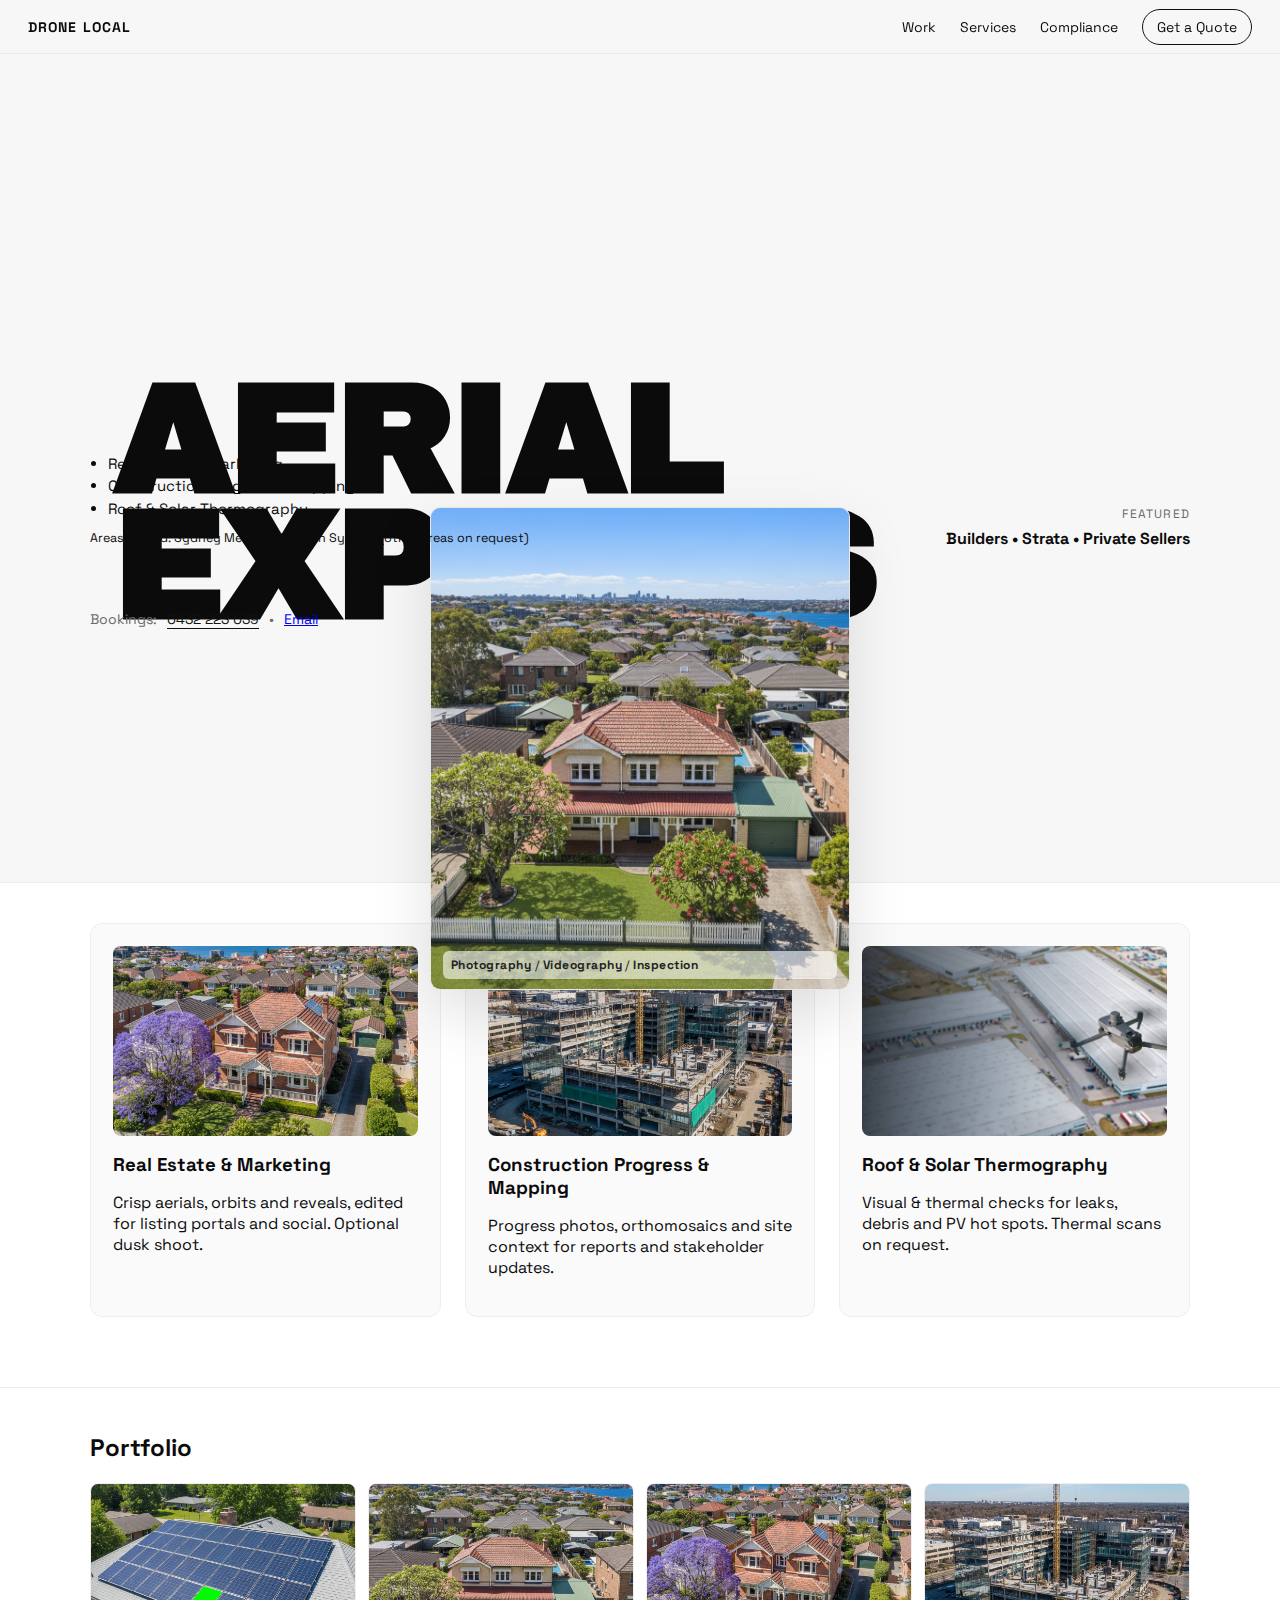
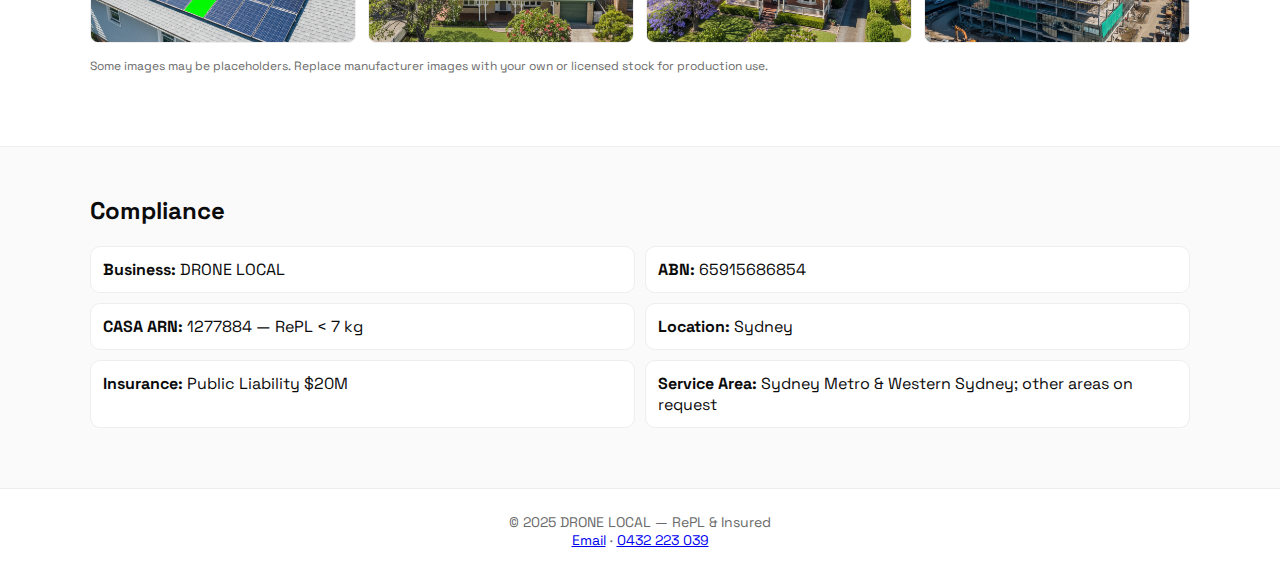
<file: index.html>
<!doctype html>
<html lang="en">
<head>
  <meta charset="utf-8">
  <meta name="viewport" content="width=device-width, initial-scale=1">
  <title>DRONE LOCAL — Aerial Photography, Videography & Inspection (Sydney)</title>
  <meta name="description" content="DRONE LOCAL provides aerial photography, videography and inspection services across Sydney Metro & Western Sydney: real estate, construction progress, mapping, roof & solar thermography. RePL & insured.">
  <link rel="preconnect" href="https://fonts.googleapis.com">
  <link rel="preconnect" href="https://fonts.gstatic.com" crossorigin>
  <link href="https://fonts.googleapis.com/css2?family=Archivo+Black&family=Space+Grotesk:wght@300;400;600;700&display=swap" rel="stylesheet">
  <link rel="stylesheet" href="styles.css">
  <meta property="og:title" content="DRONE LOCAL — Aerial Photo • Video • Inspection">
  <meta property="og:description" content="Sydney-based drone services: real estate, construction, mapping, roof & solar.">
  <meta property="og:type" content="website">
  <meta property="og:image" content="og-cover.jpg">
  <meta name="twitter:card" content="summary_large_image">
  <meta name="twitter:title" content="DRONE LOCAL — Aerial Photo • Video • Inspection">
  <meta name="twitter:description" content="Sydney-based drone services: real estate, construction, mapping, roof & solar.">
  <meta name="twitter:image" content="og-cover.jpg">
  <script type="application/ld+json">
  {
    "@context": "https://schema.org",
    "@type": "LocalBusiness",
    "name": "DRONE LOCAL",
    "url": "https://maghrebcrypt0.github.io/drone-local-hero/",
    "telephone": "+61 432 223 039",
    "areaServed": "Sydney Metro and Western Sydney",
    "address": {"addressLocality": "Sydney", "addressCountry": "AU"},
    "taxID": "ABN 65915686854",
    "description": "Aerial photography, videography & inspections. CASA ARN 1277884.",
    "image": "og-cover.jpg"
  }
  </script>
</head>
<body>
  <header class="nav">
    <div class="nav-left">DRONE LOCAL</div>
    <nav class="nav-links">
      <a href="#work">Work</a>
      <a href="#services">Services</a>
      <a href="#compliance">Compliance</a>
      <a href="contact.html" class="cta">Get a Quote</a>
    </nav>
  </header>

  <section class="hero">
    <div class="hero-inner">
      <h1 class="mega">AERIAL<br>EXPERTS</h1>

      <div class="card">
        <img src="real-estate-1.png" alt="Aerial front elevation of a Sydney home for real estate marketing" class="card-img"/>
        <div class="card-caption"><b>Photography</b> / <b>Videography</b> / <b>Inspection</b></div>
      </div>

      <div class="copy-left">
        <ul>
          <li>Real Estate &amp; Marketing</li>
          <li>Construction Progress &amp; Mapping</li>
          <li>Roof &amp; Solar Thermography</li>
        </ul>
        <small>Areas served: Sydney Metro &amp; Western Sydney (other areas on request)</small>
      </div>

      <div class="copy-right" id="work">
        <div class="label">Featured</div>
        <div class="client">Builders • Strata • Private Sellers</div>
      </div>

      <div class="bottom-cta">
        <span>Bookings:</span>
        <a href="tel:+61432223039" class="email">0432&nbsp;223&nbsp;039</a>
        <span>•</span>
        <a href="mailto:mymoroccanfood.catering@gmail.com?subject=Drone%20Local%20Booking">Email</a>
      </div>
    </div>
  </section>

  <section id="services" class="services">
    <div class="grid">
      <div class="service">
        <img src="real-estate-2.png" alt="Water-view suburb aerial showcasing real estate context" class="thumb"/>
        <h3>Real Estate & Marketing</h3>
        <p>Crisp aerials, orbits and reveals, edited for listing portals and social. Optional dusk shoot.</p>
      </div>
      <div class="service">
        <img src="construction-progress.png" alt="Aerial view of multi-storey construction site" class="thumb"/>
        <h3>Construction Progress & Mapping</h3>
        <p>Progress photos, orthomosaics and site context for reports and stakeholder updates.</p>
      </div>
      <div class="service">
        <img src="roof-visual.jpg" alt="Roof visual inspection from above" class="thumb"/>
        <h3>Roof & Solar Thermography</h3>
        <p>Visual &amp; thermal checks for leaks, debris and PV hot spots. Thermal scans on request.</p>
      </div>
    </div>
  </section>

  <section class="portfolio">
    <div class="wrap">
      <h2>Portfolio</h2>
      <div class="gallery">
        <a href="thermal-pv-hotspot.png" target="_blank"><img src="thermal-pv-hotspot.png" alt="Solar array with highlighted suspected hotspot module"></a>
        <a href="eal-estate-1.png" target="_blank"><img src="real-estate-1.png" alt="Front elevation aerial of Sydney house"></a>
        <a href="real-estate-2.png" target="_blank"><img src="real-estate-2.png" alt="Suburb aerial overlooking harbour"></a>
        <a href="construction-progress.png" target="_blank"><img src="construction-progress.png" alt="Construction progress aerial view"></a>
      </div>
      <p class="note">Some images may be placeholders. Replace manufacturer images with your own or licensed stock for production use.</p>
    </div>
  </section>

  <section id="compliance" class="compliance">
    <div class="wrap">
      <h2>Compliance</h2>
      <ul class="facts">
        <li><strong>Business:</strong> DRONE LOCAL</li>
        <li><strong>ABN:</strong> 65915686854</li>
        <li><strong>CASA ARN:</strong> 1277884 — RePL &lt; 7 kg</li>
        <li><strong>Location:</strong> Sydney</li>
        <li><strong>Insurance:</strong> Public Liability $20M</li>
        <li><strong>Service Area:</strong> Sydney Metro & Western Sydney; other areas on request</li>
      </ul>
    </div>
  </section>

  <footer class="footer">
    <div>© 2025 DRONE LOCAL — RePL & Insured</div>
    <div><a href="mailto:mymoroccanfood.catering@gmail.com">Email</a> · <a href="tel:+61432223039">0432 223 039</a></div>
  </footer>
</body>
</html>
</file>
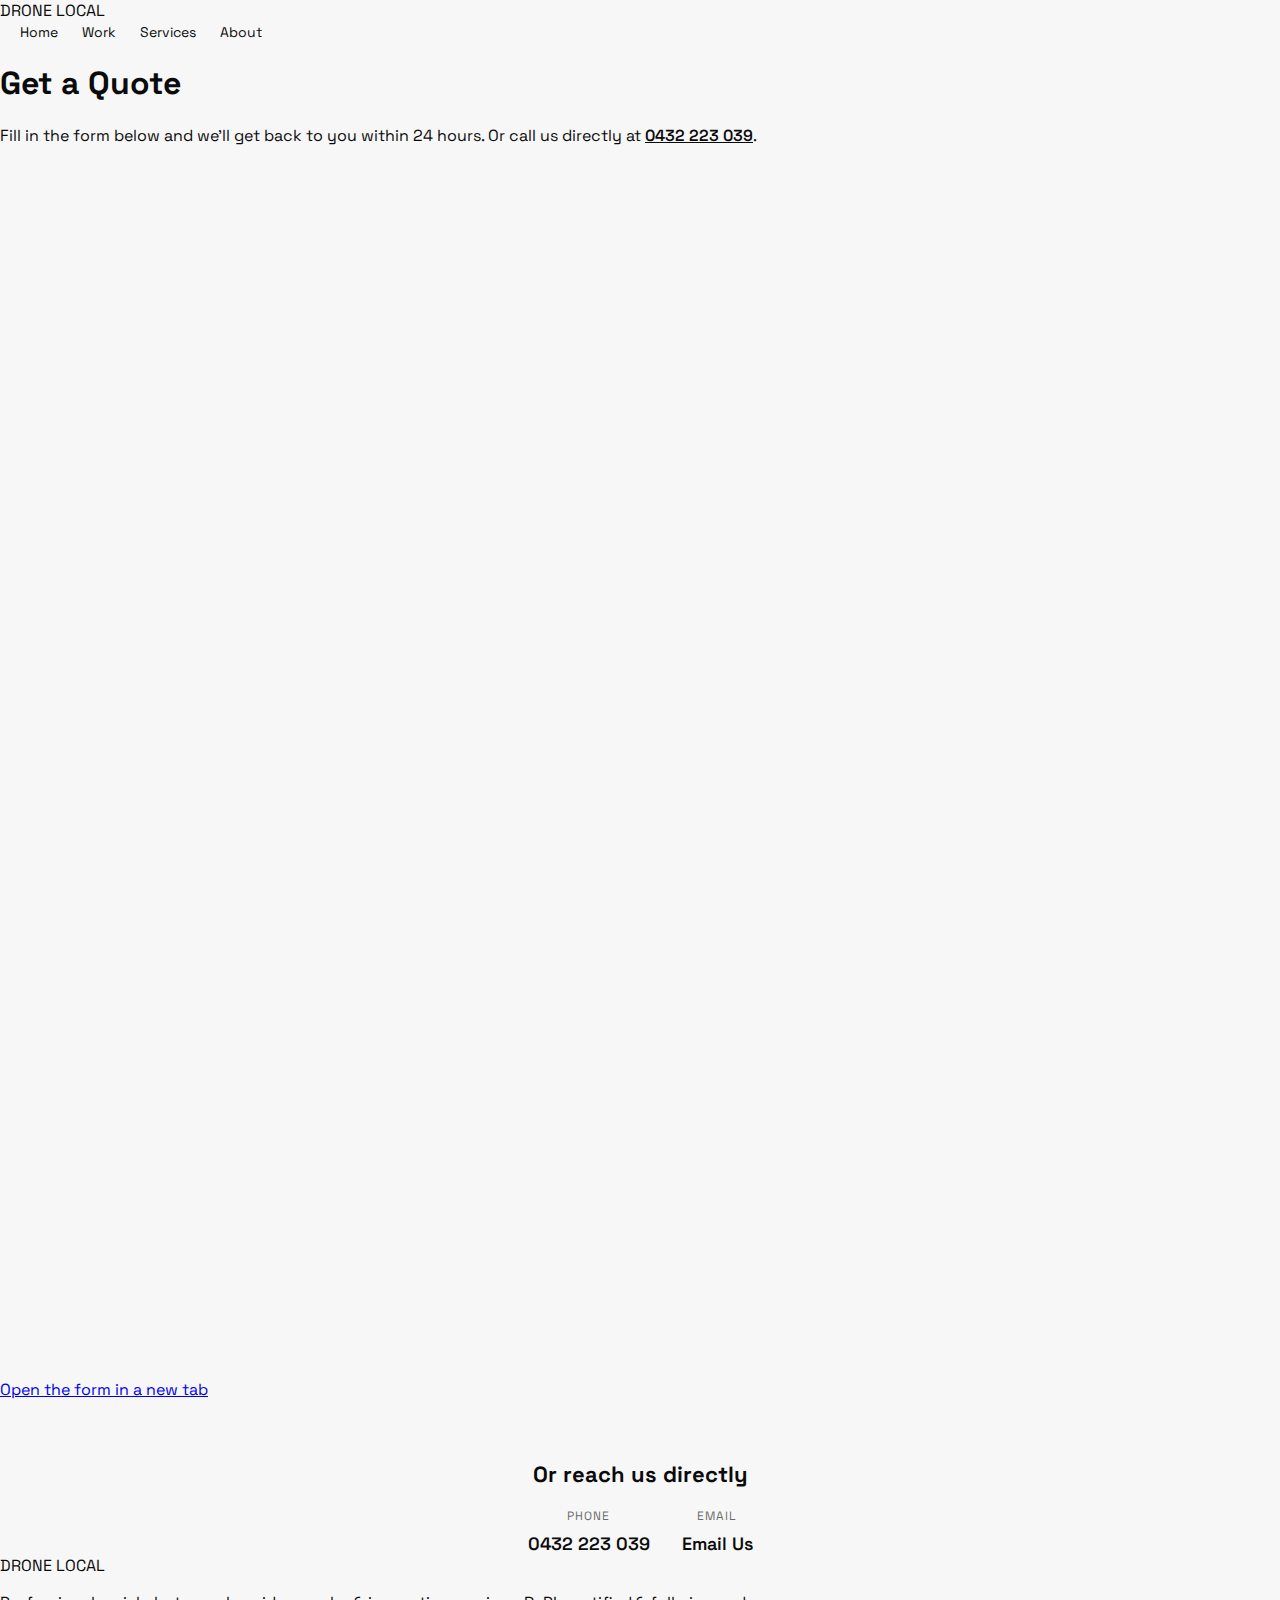
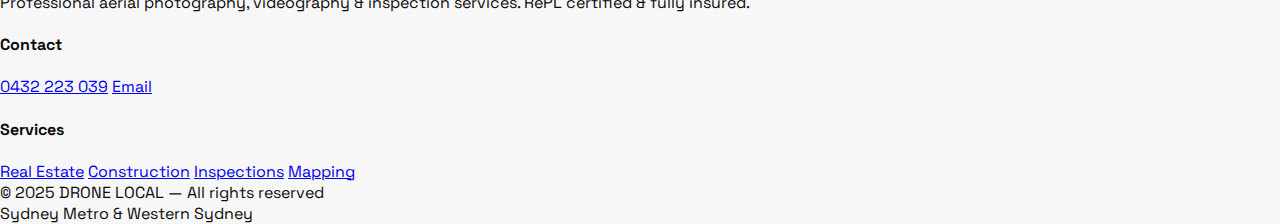
<file: contact.html>
<!DOCTYPE html>
<html lang="en">
<head>
  <meta charset="UTF-8">
  <meta name="viewport" content="width=device-width, initial-scale=1.0">
  <title>Get a Quote — DRONE LOCAL</title>
  <meta name="description" content="Contact DRONE LOCAL for professional aerial photography and inspection services in Sydney.">
  <link rel="preconnect" href="https://fonts.googleapis.com">
  <link rel="preconnect" href="https://fonts.gstatic.com" crossorigin>
  <link href="https://fonts.googleapis.com/css2?family=Archivo+Black&family=Space+Grotesk:wght@300;400;600;700&display=swap" rel="stylesheet">
  <link rel="stylesheet" href="styles.css">
</head>
<body>
  <!-- Navigation -->
  <nav>
    <div class="logo">DRONE LOCAL</div>
    <div class="nav-links">
      <a href="index.html">Home</a>
      <a href="index.html#work">Work</a>
      <a href="index.html#services">Services</a>
      <a href="index.html#about">About</a>
    </div>
  </nav>

  <!-- Contact Hero -->
  <section class="contact-hero">
    <div class="contact-content">
      <h1 class="section-title">Get a Quote</h1>
      
      <p class="contact-intro">
        Fill in the form below and we'll get back to you within 24 hours. 
        Or call us directly at <a href="tel:+61432223039" style="color: var(--ink); font-weight: 600;">0432 223 039</a>.
      </p>

      <div class="form-embed">
        <!-- Replace with your actual Google Form embed URL -->
        <!-- Google Form (embedded) -->
<iframe
  src="https://docs.google.com/forms/d/e/1FAIpQLSc12nCXop2ctHkdAvMPPHyd8wqhdhP1QaMLTWzg4qEjCBLKtQ/viewform?embedded=true"
  width="100%"
  height="1200"
  frameborder="0"
  marginheight="0"
  marginwidth="0"
  loading="lazy">
  Loading…
</iframe>

<!-- Fallback link (opens full form in a new tab) -->
<p style="margin-top:12px">
  <a href="https://docs.google.com/forms/d/e/1FAIpQLSc12nCXop2ctHkdAvMPPHyd8wqhdhP1QaMLTWzg4qEjCBLKtQ/viewform" target="_blank" rel="noopener">Open the form in a new tab</a>
</p>

      </div>

      <!-- Alternative Contact Info -->
      <div style="margin-top: 60px; text-align: center;">
        <h3 style="margin-bottom: 20px; font-size: 22px;">Or reach us directly</h3>
        <div style="display: flex; gap: 32px; justify-content: center; flex-wrap: wrap;">
          <div>
            <div style="font-size: 12px; text-transform: uppercase; letter-spacing: 0.1em; opacity: 0.6; margin-bottom: 8px;">Phone</div>
            <a href="tel:+61432223039" style="color: var(--ink); text-decoration: none; font-size: 18px; font-weight: 600;">0432 223 039</a>
          </div>
          <div>
            <div style="font-size: 12px; text-transform: uppercase; letter-spacing: 0.1em; opacity: 0.6; margin-bottom: 8px;">Email</div>
            <a href="mailto:mymoroccanfood.catering@gmail.com" style="color: var(--ink); text-decoration: none; font-size: 18px; font-weight: 600;">Email Us</a>
          </div>
        </div>
      </div>
    </div>
  </section>

  <!-- Footer -->
  <footer>
    <div class="footer-content">
      <div>
        <div class="footer-brand">DRONE LOCAL</div>
        <p class="footer-tagline">Professional aerial photography, videography & inspection services. RePL certified & fully insured.</p>
      </div>

      <div class="footer-links">
        <h4>Contact</h4>
        <a href="tel:+61432223039">0432 223 039</a>
        <a href="mailto:mymoroccanfood.catering@gmail.com">Email</a>
      </div>

      <div class="footer-links">
        <h4>Services</h4>
        <a href="index.html#work">Real Estate</a>
        <a href="index.html#work">Construction</a>
        <a href="index.html#work">Inspections</a>
        <a href="index.html#work">Mapping</a>
      </div>
    </div>

    <div class="footer-bottom">
      <div>© 2025 DRONE LOCAL — All rights reserved</div>
      <div>Sydney Metro & Western Sydney</div>
    </div>
  </footer>
</body>

</html>
</file>
<file: styles.css>
:root{
  --bg: #f7f7f7;
  --ink: #0b0b0b;
  --muted: #6a6a6a;
  --accent: #111;
}

* { box-sizing: border-box; }
html, body { margin: 0; padding: 0; background: var(--bg); color: var(--ink); }
body { font-family: 'Space Grotesk', system-ui, -apple-system, Segoe UI, Roboto, Helvetica, Arial, sans-serif; }

/* Top nav */
.nav {
  position: sticky; top: 0; z-index: 50;
  display: flex; justify-content: space-between; align-items: center;
  padding: 16px 28px; background: rgba(247,247,247,0.75); backdrop-filter: blur(6px);
  border-bottom: 1px solid #eaeaea;
}
.nav-left { font-weight: 700; letter-spacing: .08em; font-size: 14px; }
.nav-links a { margin-left: 20px; text-decoration: none; color: var(--ink); font-size: 14px; }
.nav-links .cta { padding: 8px 14px; border:1px solid #111; border-radius: 999px; }

/* Hero */
.hero { min-height: 92vh; display: grid; place-items: center; }
.hero-inner { position: relative; width: min(1100px, 92vw); padding: 70px 24px 40px; }

.mega {
  font-family: 'Archivo Black', Impact, sans-serif;
  font-size: clamp(54px, 12vw, 164px);
  line-height: .82;
  letter-spacing: -.03em;
  margin: 40px 0 0 0;
  text-transform: uppercase;
}

/* Overlapping card */
.card {
  position: absolute; left: 50%; transform: translateX(-50%);
  top: clamp(120px, 22vw, 240px);
  width: clamp(260px, 40vw, 420px);
  aspect-ratio: 4/4.6;
  background: white; border: 1px solid #e7e7e7;
  border-radius: 10px; box-shadow: 0 22px 60px rgba(0,0,0,.12);
  overflow: hidden; display: grid; place-items: center;
}
.card-img { width: 100%; height: 100%; object-fit: cover; }
.card-caption { position: absolute; bottom: 10px; left: 12px; right: 12px; color: #222; font-size: 12px; letter-spacing: .04em; background: rgba(255,255,255,.6); padding: 6px 8px; border-radius: 6px; }

.copy-left {
  position: absolute; left: 0; bottom: 120px; width: 40%;
  color: var(--ink); font-size: 15px; line-height: 1.5;
}
.copy-left ul { padding-left: 18px; margin: 0 0 6px 0; }

.copy-right {
  position: absolute; right: 0; bottom: 120px; width: 36%; text-align: right;
}
.copy-right .label { color: var(--muted); font-size: 12px; letter-spacing: .1em; text-transform: uppercase; }
.copy-right .client { font-weight: 700; margin-top: 6px; }

.bottom-cta {
  position: absolute; left: 0; bottom: 40px; display: flex; align-items: center; gap: 10px;
  font-size: 14px; color: var(--muted);
}
.bottom-cta .email { text-decoration: none; color: #111; border-bottom: 1px solid #111; }

/* Sections */
.services { padding: 40px 24px 70px; background: #fff; border-top: 1px solid #eee; }
.grid { width: min(1100px, 92vw); margin: 0 auto; display: grid; grid-template-columns: repeat(3, 1fr); gap: 24px; }
.service { padding: 22px; border: 1px solid #eee; border-radius: 12px; background: #fafafa; }
.service h3 { margin-top: 12px; margin-bottom: 8px; }
.thumb { width: 100%; height: 190px; object-fit: cover; border-radius: 8px; }

.portfolio { padding: 24px 24px 60px; background: #fff; border-top: 1px solid #eee; }
.wrap { width: min(1100px, 92vw); margin: 0 auto; }
.gallery { display: grid; grid-template-columns: repeat(4, 1fr); gap: 12px; }
.gallery img { width: 100%; height: 160px; object-fit: cover; border-radius: 8px; border: 1px solid #eee; }
.note { color: var(--muted); font-size: 12px; margin-top: 10px; }

.compliance { padding: 28px 24px 60px; background: #fafafa; border-top: 1px solid #eee; }
.facts { list-style: none; padding: 0; margin: 0; display: grid; grid-template-columns: repeat(2, 1fr); gap: 10px; }
.facts li { background: #fff; border: 1px solid #eee; padding: 12px; border-radius: 10px; }

.footer { padding: 24px; border-top: 1px solid #eee; text-align: center; color: var(--muted); font-size: 14px; background: #fff; }

/* Mobile */
@media (max-width: 900px){
  .copy-left, .copy-right { position: static; width: auto; text-align: left; margin-top: 18px; }
  .card { position: relative; left: auto; transform: none; top: 20px; margin: 0 auto 8px; }
  .hero-inner { padding-top: 40px; }
  .bottom-cta { position: static; margin-top: 14px; }
  .grid { grid-template-columns: 1fr; }
  .gallery { grid-template-columns: repeat(2, 1fr); }
  .facts { grid-template-columns: 1fr; }
}
</file>
